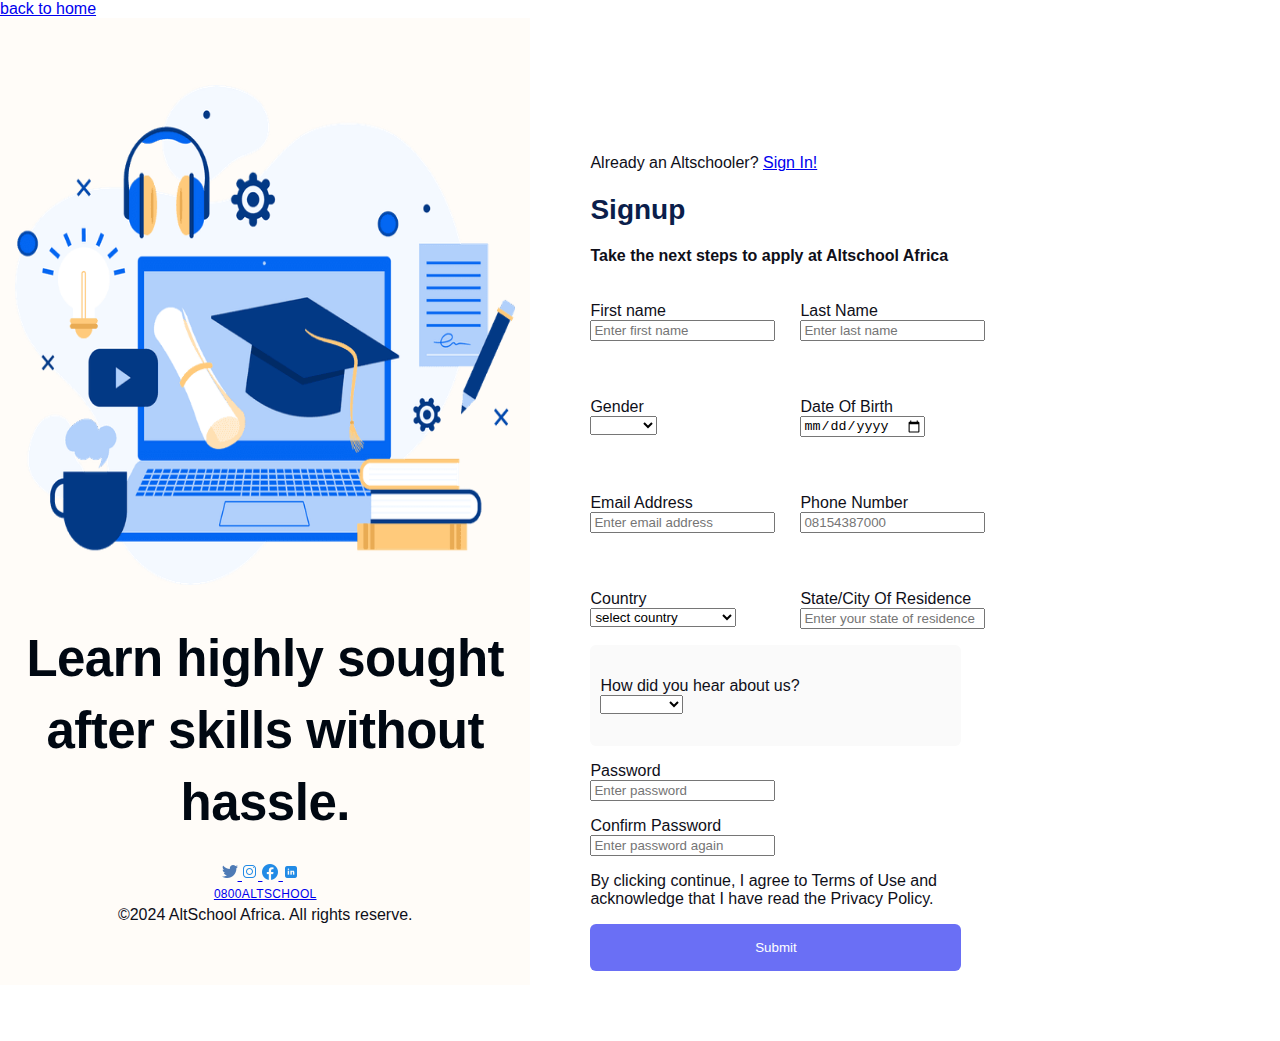
<file: form.html>
<!DOCTYPE html>
<html lang="en">
<head>
    <meta charset="UTF-8">
    <meta name="viewport" content="width=device-width, initial-scale=1.0">
    <link rel="stylesheet" href="/form.css">
    <title>form assignnment</title>
</head>
<body>
   <header>
      <a href="/biography.html">back to home</a>
   </header>
 <section class="container">
 <div class="display">
   <div class="style_image">
   <img src="/asset/altschool academic image.png" alt="altschool form image" height="500" width="500" >
   </div>
 
 <h1 class="motivetext">
   Learn highly sought <br>
   after skills without <br>
   hassle.
 </h1>  
 <div class="socialicons">
   <a href="https://twitter.com/altschoolafrica" target="_blank" title="twitter">
      <img src="/asset/icons8-twitter-16.png" alt="twittericon">
   </a>
   <a href="https://instagram.com/altschoolafrica" target="_blank" title="instagram">
      <img src="/asset/instagram icon.png " alt="instagram icon">
   </a>
   <a href="https://facebook.com/AltSchoolAfrica" target="_blank" title="facebook">
      <img src="/asset/facebook con.png" alt="facebook icon">
   </a>
      <a href="https://linkedin.com/school/altschoolafrica" target="_blank" title="Linkedin">
         <img src="/asset/linkedin icon.png" alt="linkedin icon">
      </a><br>
      </div>
        <footer class="style_footer">
         <span class="style_telno">
      <a href="tel:0800ALTSCHOOL" target="_blank">0800ALTSCHOOL</a>
   </span>
    <span class="style_copypright">
      &copy2024 AltSchool Africa. All rights reserve.
   </span>
</footer>
   </div>
   <form action="">
   <div class="form_container">
      <section class="form_content">
     <p class="signin_text">Already an Altschooler? <a href="sign in" target="_blank">Sign In!</a></p>
    <h2 class="signup_text">Signup</h2>
    <h4>Take the next steps to apply at Altschool Africa</h4>
    <div class="style_formrow">
      <p>
         <label>First name</label><br>
    <input type="text" id="text" placeholder="Enter first name">
    </P>
    <P>
    <label>Last Name</label><br>
    <input type="text" id="text" placeholder="Enter last name">
    </P>
   
    <p>
        <label>Gender</label><br>
        <select name="Gender" id="Gender">
            <option value="gender"></option>
            <option>Male</option>
            <option>Female</option>
        </select>
    </p>
    <p>
        <labe>Date Of Birth</label><br>
            <input type="date">
    </p>
 <p>
    <label>Email Address</label><br>
    <input type="email" placeholder="Enter email address">
 </p>
 <p>
    <label>Phone Number</label><br>
    <input type="phone number" placeholder="08154387000">
 </p>
 <p>
    <label>Country</label><br>
   <select name="Country" id="Country">
    <option>select country</option>
    <option>Afghanistan</option>
    <option>Albania</option>
    <option>Algeria</option>
    <option>Angola</option>
    <option>Bangladesh</option>
    <option>Belgium></option>
    <option>Belize</option>
    <option>Benin</option>
    <option>Bolivia</option>
    <option>Cambodia</option>
    <option>Cameroon</option>
    <option>Canada</option>
    <option>Cape Verde</option>
    <option>Centeral African Rep</option>
    <option>Cyprus</option>
    <option>Denmark</option>
    <option>Dominica</option>
    <option>Dominican Republic</option>
    <option>Ecuador</option>
    <option>Egypt</option>
    <option>El Salvador</option>
    <option>Equatoria Guinea</option>
    <option>Ethiopia</option>
    <option>Fiji</option>
    <option>Finland</option>
    <option>France</option>
    <option>Gambia</option>
    <option>Georgia</option>
    <option>Germany</option>
    <option>Ghana</option>
    <option>Greece</option>
    <option>Hungary</option>
    <option>Iceland</option>
    <option>united Kngdom</option>
    <option>Nigeria</option>
   </select>
 </p>
 <p>
    <label>State/City Of Residence</label><br>
    <input type="text" placeholder="Enter your state of residence">
 </p>
</div>
<section class="style_hear">
 <p>
    <label >How did you hear about us?</label><br>
    <select>
        <option></option>
        <option>Twitter</option>
        <option>Facebok</option>
        <option>Linkedin</option>
        <option>Youtube</option>
        <option>Friend</option>
        <Option>Whatsapp</Option>
        <Option>Instagram</Option>
        <Option>Bllboard</Option>
    </select>
 </p>
 </section>
 <div class="form_row2">
 <p>
    <label>Password</label><br>
    <input type="password" placeholder="Enter password">
 </p>
 <p>
    <label>Confirm Password</label><br>
    <input type="password" placeholder="Enter password again">
   </p>
</div>
<p>
   By clicking continue, I agree to  Terms of Use and acknowledge that I
have read the  Privacy Policy.
</p>
<button class="button">Submit</button>
   </form>
</section>
</div>
</body>
</html>
</file>
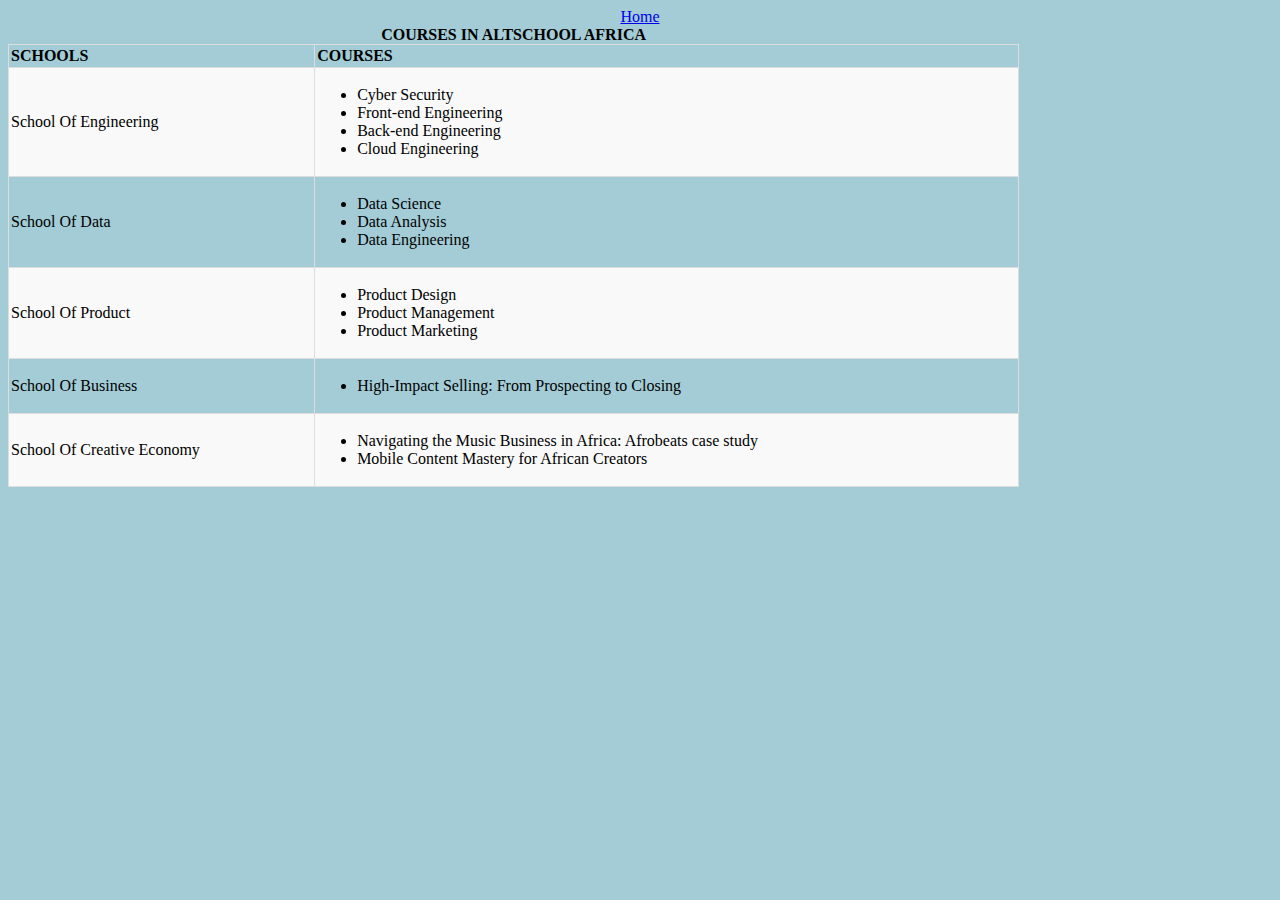
<file: table.html>
<!DOCTYPE html>
<html lang="en">
<head>
    <meta charset="UTF-8">
    <meta name="viewport" content="width=device-width, initial-scale=1.0">
    <link rel="stylesheet" href="/table.css">
    <title>Document</title>
</head>
<body>
    <header>
        <a href="/biography.html">Home</a>
    </header>

    <table   >
        <caption><b>COURSES IN ALTSCHOOL AFRICA</b></caption>
      <thead>
        <tr>
            <th>SCHOOLS</th>
            <th>COURSES</th>
        </tr>
      </thead>
      <tbody>
        <tr>
            <td>School Of Engineering</td>
            <td>
                <ul>
                    <li>Cyber Security</li>
                    <li>Front-end Engineering</li>
                    <li>Back-end Engineering</li>
                    <li>Cloud Engineering</li>
                </ul>

            </td>
        </tr>
        <tr>
            <td>School Of Data</td>
            <td>
                <ul>
                <li>Data Science</li>
                <li>Data Analysis</li>
                <li>Data Engineering</li>
            </ul>
            </td>
        </tr>
        <tr>
            <td>School Of Product</td>
            <td>
                <ul>
                    <li>Product Design</li>
                    <li>Product Management</li>

            
                    <li>Product Marketing</li>
                </ul>

            </td>
        </tr>
        <tr>
            <td>School Of Business</td>
            <td>
                <ul>
                    <li>High-Impact Selling: From Prospecting to Closing </li>
                </ul>
                  </td>
          
        </tr>
        <tr>
            <td>School Of Creative Economy</td>
            <td>
                <ul>
                    <li>  Navigating the Music Business in Africa: Afrobeats case study</li>
                    <li>Mobile Content Mastery for African Creators</li>
                </ul>
              </td>
        </tr>
    
    </tbody> 

</table>
    </body>
</html>
</file>
<file: form.css>
.container{
    width: 100%;
    height: 100vh;
    display: flex;
}
body{
    color: rgb(15, 15, 25);
    margin: 0px;
    padding: 0px;
    font-family:  sans-serif;
    font-size: 16px;
    overflow-x: hidden;
    scroll-behavior: smooth;
}
.display{
    background: #fffcf8;
    padding-top: 67px;
    width: 45%;
    height: 100vh;
}
.style_image{
    text-align: center;
}
.style_display{
    width: 100%;
    height: 370px;
}
.style_footer{
    margin-bottom: 5rem;
    display: flex;
    align-items: center;
    flex-direction: column;
}
.style_telno{
    font-size: .75rem;
    font-family:  sans-serif;
    line-height: 180%;
    letter-spacing: .02rem;
    color: #000812;
}
.style_copyright{
    font-size: .875rem;
    font-family: Almarena, sans-serif;
    line-height: 30px;
    letter-spacing: -.01rem;
    color: #000812;
}
.motivetext{
    font-family:  sans-serif;
    color: #000812;
    font-size: 3.1875rem;
    line-height: 72px;
    text-align: center;
    margin-bottom: 25px;
    letter-spacing: -.51px;
}

.socialicons{
    text-align: center;
    padding-right: 10px;
}

.form_container{
    width: 90%;
    padding: 50px 30px;
}
.signup_text{
    font-size: 1.75rem;
    font-family: sans-serif;
    color: rgb(11, 30, 75);
    line-height: 30px;
    margin-bottom: 10px
}
.style_formtext{

    font-size: 1rem;
    font-family: sans-serif;
    color: rgb(133, 136, 141);
    line-height: 20px;
    margin-bottom: 25px;
}
.style_formlabels{
    box-sizing: border-box;
    margin: 0;
    padding: 0;
    color: rgba(0, 0, 0, 0.88);
    font-size: 14px;
    list-style: none;
    font-family:   sans-serif; 
}

.button{
    width: 100%;
    padding: 16px 0px;
    background: rgb(106, 111, 245);
    color: rgb(255, 255, 255);
    font-family: EuclidRegular, sans-serif;
    display: flex;
    gap: 10px;
    border: none;
    border-radius: 6px;
    -webkit-box-align: center;
    align-items: center;
    -webkit-box-pack: center;
    justify-content: center;
    cursor: pointer;
    transition: 0.3s ease-in-out;
}

.form_container{
    width: 55%;
    height: 100vh;
    
}
.form_content{
    width: 90%;
    padding: 70px 30px;
}
.style_formrow{
    display: grid;
    grid-template-columns: repeat(2, 1fr);
    gap: 25px;}
   
   .style_hear{
    flex: auto;
    max-width: 100%;
    position: relative;
    display: flex;
    align-items: center;
    min-height: 32px;
    border: none;
    outline: none;
    background-color: #fafafa;
    border-radius: 6px;
    padding: 16px 24px 16px 10px;
   .form_row2{
    display: grid;
    grid-template-columns: repeat(2, 1fr);
    gap: 25px
   }
   .signin_text{
    text-align: right;
    font-family: sans-serif;
    font-weight: bold;}
}
</file>
<file: table.css>
body, html {
    height: 30%; /* Ensure the full height for the container */
    /* Remove default margins */
    text-align: center;
}

.container {

    justify-content: center; /* Center horizontally */
    align-items: center; /* Center vertically */
    height: 50%; /* Full height of the viewport */
}

table {
    width: 80%; /* Adjust width as needed */
    border-collapse: collapse; /* Ensures borders are merged */
    text-align: center;
}

th, td {
    border: 1px solid #ddd; /* Light gray border */
    padding: 2px; /* Space inside cells */
    text-align: left; /* Align text to the left */
}

th {
    background-color: rgb(163, 204, 214); /* background color for  header */
    color: black; /* black text */
}

tr:nth-child(odd) {
    background-color: #f9f9f9; /* Light gray for odd rows */
}

tr:hover {
    background-color: #f1f1f1; /* Light gray on hover */
}
body{
    background-color: rgb(163, 204, 214);
}
</file>
